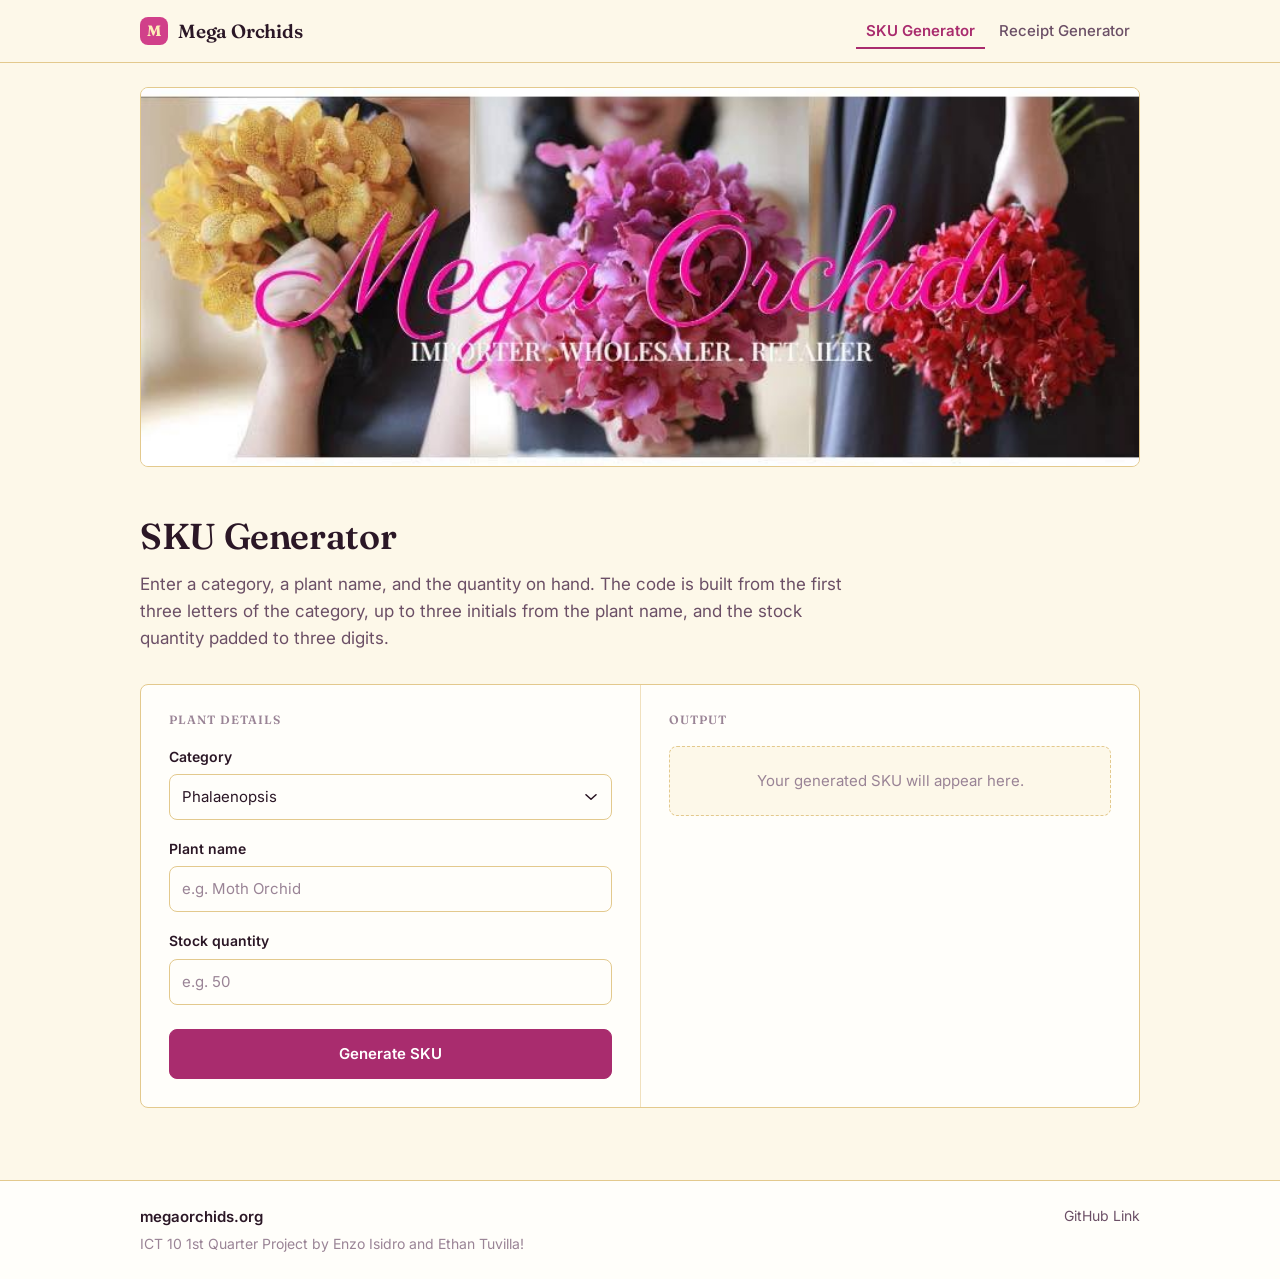
<file: index.html>
<!DOCTYPE html>
<html lang="en">
<head>
    <meta charset="UTF-8">
    <meta name="viewport" content="width=device-width, initial-scale=1.0">
    <title>SKU Generator | Mega Orchids</title>
    <meta name="description" content="Generate stock keeping units for orchid plants and supplies from a category, plant name, and stock quantity.">
    <link rel="icon" href="favicon.svg" type="image/svg+xml">
    <link rel="preconnect" href="https://fonts.googleapis.com">
    <link rel="preconnect" href="https://fonts.gstatic.com" crossorigin>
    <link rel="stylesheet" href="https://fonts.googleapis.com/css2?family=Fraunces:opsz,wght@9..144,500;9..144,600;9..144,700&family=Inter:wght@400;500;600;700&display=swap">
    <link rel="stylesheet" href="https://pyscript.net/releases/2025.3.1/core.css">
    <link rel="stylesheet" href="styles.css">
    <script type="module" src="https://pyscript.net/releases/2025.3.1/core.js"></script>
</head>
<body>
    <a class="skip-link" href="#main">Skip to content</a>

    <header class="site-header">
        <div class="shell header-inner">
            <a class="brand" href="index.html">
                <span class="brand-mark" aria-hidden="true">M</span>
                <span class="brand-name">Mega Orchids</span>
            </a>

            <button class="nav-toggle" type="button" data-nav-toggle aria-expanded="false" aria-controls="site-nav">
                <span class="visually-hidden">Menu</span>
                <span class="nav-icon" aria-hidden="true">
                    <span></span>
                    <span></span>
                    <span></span>
                </span>
            </button>

            <nav class="site-nav" id="site-nav" data-nav-menu aria-label="Main">
                <a class="nav-link" href="index.html" aria-current="page">SKU Generator</a>
                <a class="nav-link" href="receipt_generator.html">Receipt Generator</a>
            </nav>
        </div>
    </header>

    <div class="shell">
        <div class="banner">
            <img src="banner.png" width="828" height="315" alt="Mega Orchids: importer, wholesaler, retailer. Bouquets of yellow, pink, and red orchids.">
        </div>
    </div>

    <main id="main">
        <div class="shell">
            <div class="page-head">
                <h1>SKU Generator</h1>
                <p class="lede">
                    Enter a category, a plant name, and the quantity on hand. The code is built
                    from the first three letters of the category, up to three initials from the
                    plant name, and the stock quantity padded to three digits.
                </p>
            </div>

            <div class="panel">
                <div class="panel-grid">

                    <section class="panel-col" aria-labelledby="details-title">
                        <h2 class="panel-title" id="details-title">Plant details</h2>

                        <form id="sku-form">
                            <div class="field">
                                <label class="field-label" for="category">Category</label>
                                <select id="category" class="control control-select">
                                    <option value="Phalaenopsis">Phalaenopsis</option>
                                    <option value="Cattleya">Cattleya</option>
                                    <option value="Dendrobium">Dendrobium</option>
                                    <option value="Vanda">Vanda</option>
                                </select>
                            </div>

                            <div class="field">
                                <label class="field-label" for="product_name">Plant name</label>
                                <input type="text" id="product_name" class="control" placeholder="e.g. Moth Orchid" autocomplete="off">
                            </div>

                            <div class="field">
                                <label class="field-label" for="quantity">Stock quantity</label>
                                <input type="number" id="quantity" class="control" placeholder="e.g. 50" min="0" step="1">
                            </div>

                            <div class="form-actions">
                                <button type="button" class="button" py-click="SKU_generator">Generate SKU</button>
                            </div>
                        </form>
                    </section>

                    <section class="panel-col" aria-labelledby="output-title">
                        <h2 class="panel-title" id="output-title">Output</h2>
                        <div id="sku_output" class="output" aria-live="polite">
                            <p class="output-empty">Your generated SKU will appear here.</p>
                        </div>
                    </section>

                </div>
            </div>
        </div>
    </main>

    <footer class="site-footer">
        <div class="shell footer-inner">
            <div class="footer-text">
                <p class="footer-title">megaorchids.org</p>
                <p>ICT 10 1st Quarter Project by Enzo Isidro and Ethan Tuvilla!</p>
            </div>
            <nav class="footer-links" aria-label="Site information">
                <a href="https://github.com/SA-9R-IsidroE/STAANA_ICT10_Q1Project_IsidroTuvilla_EnzoEthan">GitHub Link</a>
            </nav>
        </div>
    </footer>

    <script src="site.js"></script>
    <py-script src="main.py"></py-script>
</body>
</html>
</file>
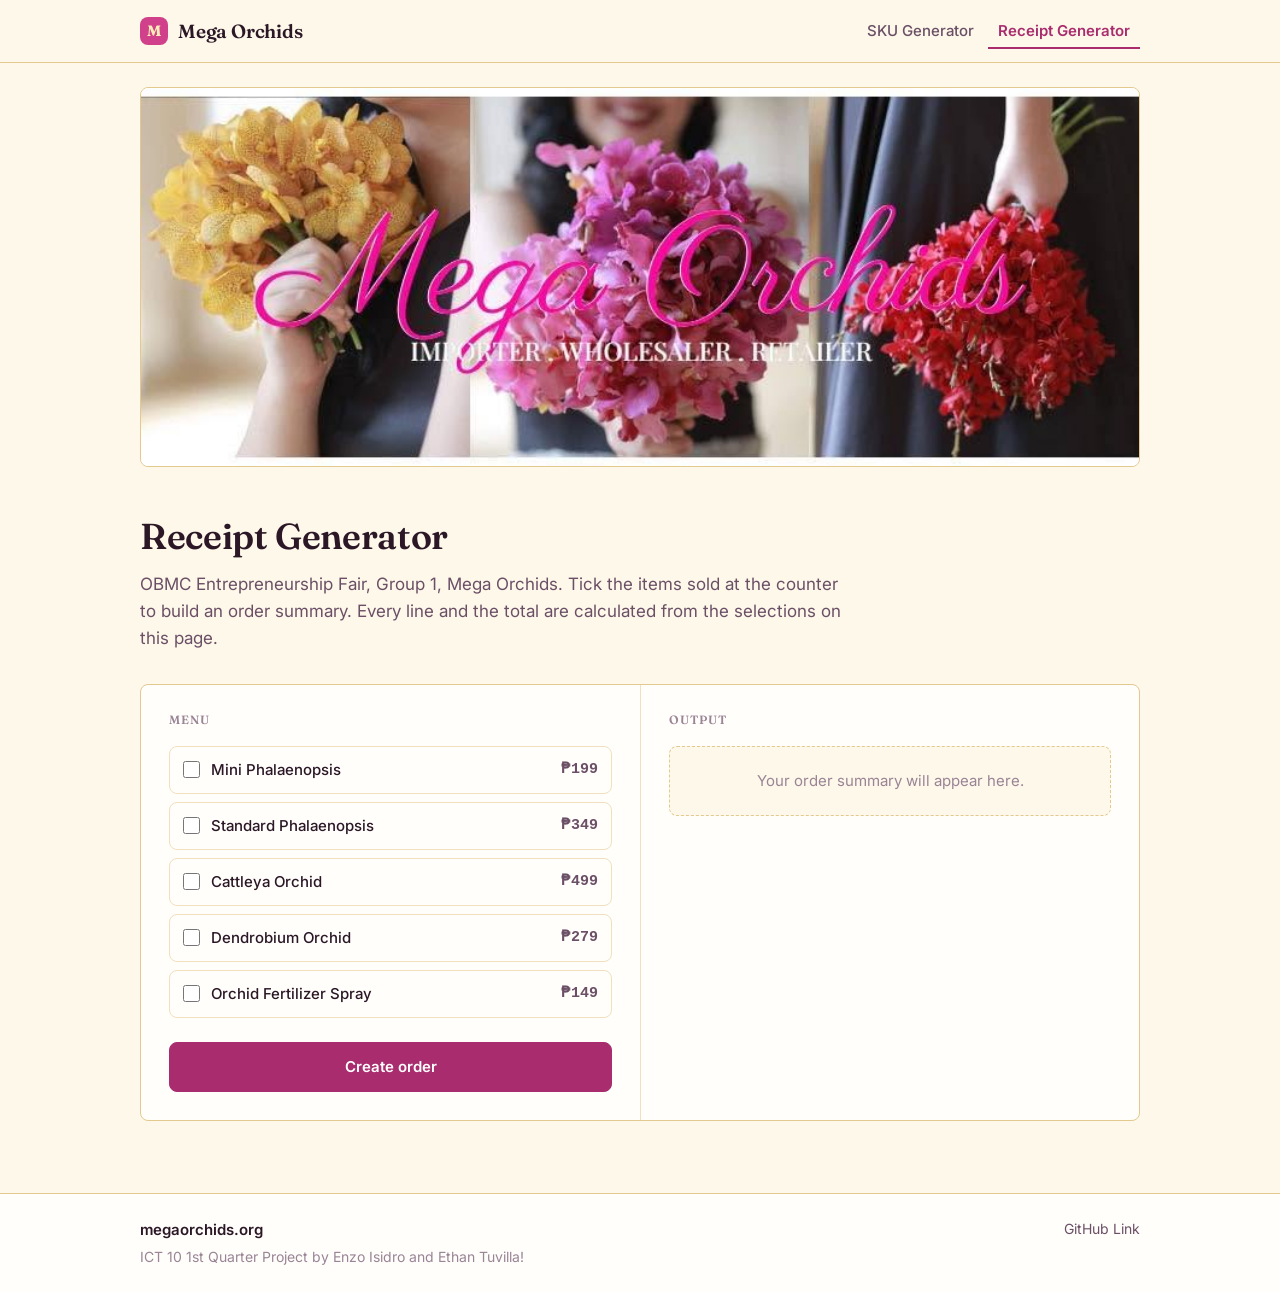
<file: receipt_generator.html>
<!DOCTYPE html>
<html lang="en">
<head>
    <meta charset="UTF-8">
    <meta name="viewport" content="width=device-width, initial-scale=1.0">
    <title>Receipt Generator | Mega Orchids</title>
    <meta name="description" content="Build an order summary and total for the Mega Orchids counter from a fixed menu of plants and supplies.">
    <link rel="icon" href="favicon.svg" type="image/svg+xml">
    <link rel="preconnect" href="https://fonts.googleapis.com">
    <link rel="preconnect" href="https://fonts.gstatic.com" crossorigin>
    <link rel="stylesheet" href="https://fonts.googleapis.com/css2?family=Fraunces:opsz,wght@9..144,500;9..144,600;9..144,700&family=Inter:wght@400;500;600;700&display=swap">
    <link rel="stylesheet" href="https://pyscript.net/releases/2025.3.1/core.css">
    <link rel="stylesheet" href="styles.css">
    <script type="module" src="https://pyscript.net/releases/2025.3.1/core.js"></script>
</head>
<body>
    <a class="skip-link" href="#main">Skip to content</a>

    <header class="site-header">
        <div class="shell header-inner">
            <a class="brand" href="index.html">
                <span class="brand-mark" aria-hidden="true">M</span>
                <span class="brand-name">Mega Orchids</span>
            </a>

            <button class="nav-toggle" type="button" data-nav-toggle aria-expanded="false" aria-controls="site-nav">
                <span class="visually-hidden">Menu</span>
                <span class="nav-icon" aria-hidden="true">
                    <span></span>
                    <span></span>
                    <span></span>
                </span>
            </button>

            <nav class="site-nav" id="site-nav" data-nav-menu aria-label="Main">
                <a class="nav-link" href="index.html">SKU Generator</a>
                <a class="nav-link" href="receipt_generator.html" aria-current="page">Receipt Generator</a>
            </nav>
        </div>
    </header>

    <div class="shell">
        <div class="banner">
            <img src="banner.png" width="828" height="315" alt="Mega Orchids: importer, wholesaler, retailer. Bouquets of yellow, pink, and red orchids.">
        </div>
    </div>

    <main id="main">
        <div class="shell">
            <div class="page-head">
                <h1>Receipt Generator</h1>
                <p class="lede">
                    OBMC Entrepreneurship Fair, Group 1, Mega Orchids. Tick the items sold at the
                    counter to build an order summary. Every line and the total are calculated
                    from the selections on this page.
                </p>
            </div>

            <div class="panel">
                <div class="panel-grid">

                    <section class="panel-col" aria-labelledby="order-title">
                        <h2 class="panel-title" id="order-title">Menu</h2>

                        <form id="order-form">
                            <ul class="menu-list">
                                <li class="menu-item">
                                    <label class="menu-choice" for="item1" id="item1-label"><input type="checkbox" id="item1" value="199">Mini Phalaenopsis</label>
                                    <span class="price">&#8369;199</span>
                                </li>
                                <li class="menu-item">
                                    <label class="menu-choice" for="item2" id="item2-label"><input type="checkbox" id="item2" value="349">Standard Phalaenopsis</label>
                                    <span class="price">&#8369;349</span>
                                </li>
                                <li class="menu-item">
                                    <label class="menu-choice" for="item3" id="item3-label"><input type="checkbox" id="item3" value="499">Cattleya Orchid</label>
                                    <span class="price">&#8369;499</span>
                                </li>
                                <li class="menu-item">
                                    <label class="menu-choice" for="item4" id="item4-label"><input type="checkbox" id="item4" value="279">Dendrobium Orchid</label>
                                    <span class="price">&#8369;279</span>
                                </li>
                                <li class="menu-item">
                                    <label class="menu-choice" for="item5" id="item5-label"><input type="checkbox" id="item5" value="149">Orchid Fertilizer Spray</label>
                                    <span class="price">&#8369;149</span>
                                </li>
                            </ul>

                            <div class="form-actions">
                                <button type="button" class="button" py-click="create_order">Create order</button>
                            </div>
                        </form>
                    </section>

                    <section class="panel-col" aria-labelledby="summary-title">
                        <h2 class="panel-title" id="summary-title">Output</h2>
                        <div id="show" class="output" aria-live="polite">
                            <p class="output-empty">Your order summary will appear here.</p>
                        </div>
                    </section>

                </div>
            </div>
        </div>
    </main>

    <footer class="site-footer">
        <div class="shell footer-inner">
            <div class="footer-text">
                <p class="footer-title">megaorchids.org</p>
                <p>ICT 10 1st Quarter Project by Enzo Isidro and Ethan Tuvilla!</p>
            </div>
            <nav class="footer-links" aria-label="Site information">
                <a href="https://github.com/SA-9R-IsidroE/STAANA_ICT10_Q1Project_IsidroTuvilla_EnzoEthan">GitHub Link</a>
            </nav>
        </div>
    </footer>

    <script src="site.js"></script>
    <py-script src="main.py"></py-script>
</body>
</html>
</file>
<file: styles.css>
:root {
    --paper: #fdf8e9;
    --surface: #fffefa;
    --ink: #2b1726;
    --ink-soft: #6b4f66;
    --ink-muted: #9a8496;
    --line: #f0e0bd;
    --line-strong: #e3c98d;
    --hover: #fbf0d4;
    --pink: #d1408a;
    --pink-deep: #a92c6e;
    --pink-soft: #fbe8f1;
    --pink-line: #f3cadf;
    --yellow: #f5c430;
    --yellow-soft: #fdedb8;
    --error: #b3261e;
    --error-bg: #fdf3f2;
    --error-line: #f0d3d0;
    --radius: 8px;
    --shell: 1040px;
    --font: 'Inter', system-ui, -apple-system, 'Segoe UI', sans-serif;
    --font-display: 'Fraunces', 'Iowan Old Style', 'Georgia', serif;
    --mono: ui-monospace, 'SFMono-Regular', Menlo, Consolas, 'Liberation Mono', monospace;
}

*,
*::before,
*::after {
    box-sizing: border-box;
}

html {
    -webkit-text-size-adjust: 100%;
}

body {
    margin: 0;
    min-height: 100vh;
    display: flex;
    flex-direction: column;
    font-family: var(--font);
    font-size: 16px;
    line-height: 1.6;
    color: var(--ink);
    background: var(--paper);
    -webkit-font-smoothing: antialiased;
}

h1,
h2,
h3 {
    margin: 0;
    font-family: var(--font-display);
    font-weight: 600;
    line-height: 1.2;
    letter-spacing: -0.01em;
}

p {
    margin: 0;
}

ul,
dl,
dd {
    margin: 0;
    padding: 0;
}

li {
    list-style: none;
}

button,
input,
select {
    font: inherit;
    color: inherit;
}

a {
    color: inherit;
}

:focus-visible {
    outline: 2px solid var(--pink-deep);
    outline-offset: 2px;
}

::selection {
    background: var(--yellow-soft);
}

.shell {
    width: 100%;
    max-width: var(--shell);
    margin: 0 auto;
    padding: 0 20px;
}

.visually-hidden {
    position: absolute;
    width: 1px;
    height: 1px;
    margin: -1px;
    padding: 0;
    overflow: hidden;
    clip: rect(0 0 0 0);
    white-space: nowrap;
    border: 0;
}

.skip-link {
    position: absolute;
    left: 16px;
    top: -60px;
    z-index: 200;
    padding: 10px 14px;
    border-radius: var(--radius);
    background: var(--pink-deep);
    color: #fff;
    font-size: 0.875rem;
    font-weight: 600;
    text-decoration: none;
    transition: top 0.15s ease;
}

.skip-link:focus {
    top: 12px;
}

.site-header {
    position: sticky;
    top: 0;
    z-index: 100;
    background: var(--paper);
    border-bottom: 1px solid var(--line-strong);
}

.header-inner {
    display: flex;
    align-items: center;
    justify-content: space-between;
    gap: 16px;
    min-height: 62px;
}

.brand {
    display: inline-flex;
    align-items: center;
    gap: 10px;
    text-decoration: none;
    font-family: var(--font-display);
    font-size: 1.1875rem;
    font-weight: 600;
    letter-spacing: -0.01em;
    color: var(--ink);
}

.brand-mark {
    display: grid;
    place-items: center;
    width: 28px;
    height: 28px;
    border-radius: 8px;
    background: var(--pink);
    color: var(--yellow-soft);
    font-family: var(--font-display);
    font-size: 0.9375rem;
    font-weight: 700;
}

.nav-toggle {
    display: inline-flex;
    align-items: center;
    justify-content: center;
    width: 40px;
    height: 38px;
    padding: 0;
    background: transparent;
    border: 1px solid var(--line-strong);
    border-radius: var(--radius);
    cursor: pointer;
}

.nav-toggle:hover {
    background: var(--pink-soft);
    border-color: var(--pink-line);
}

.nav-icon {
    position: relative;
    display: block;
    width: 16px;
    height: 10px;
}

.nav-icon span {
    position: absolute;
    left: 0;
    width: 16px;
    height: 1.5px;
    background: var(--ink);
    transition: transform 0.15s ease, opacity 0.1s ease;
}

.nav-icon span:nth-child(1) {
    top: 0;
}

.nav-icon span:nth-child(2) {
    top: 4.25px;
}

.nav-icon span:nth-child(3) {
    top: 8.5px;
}

.nav-toggle[aria-expanded="true"] .nav-icon span:nth-child(1) {
    transform: translateY(4.25px) rotate(45deg);
}

.nav-toggle[aria-expanded="true"] .nav-icon span:nth-child(2) {
    opacity: 0;
}

.nav-toggle[aria-expanded="true"] .nav-icon span:nth-child(3) {
    transform: translateY(-4.25px) rotate(-45deg);
}

.site-nav {
    position: absolute;
    top: 100%;
    left: 0;
    right: 0;
    display: none;
    flex-direction: column;
    gap: 2px;
    padding: 10px 20px 14px;
    background: var(--paper);
    border-bottom: 1px solid var(--line-strong);
}

.site-nav.is-open {
    display: flex;
}

.nav-link {
    display: block;
    padding: 9px 10px;
    border-radius: var(--radius);
    font-size: 0.9375rem;
    font-weight: 500;
    color: var(--ink-soft);
    text-decoration: none;
}

.nav-link:hover {
    background: var(--pink-soft);
    color: var(--ink);
}

.nav-link[aria-current="page"] {
    color: var(--pink-deep);
    font-weight: 600;
}

.banner {
    margin-top: 24px;
}

.banner img {
    display: block;
    width: 100%;
    height: auto;
    aspect-ratio: 828 / 315;
    object-fit: cover;
    background: var(--yellow-soft);
    border: 1px solid var(--line-strong);
    border-radius: var(--radius);
}

main {
    flex: 1;
    padding: 34px 0 52px;
}

.page-head {
    max-width: 46rem;
    margin-bottom: 26px;
}

.page-head h1 {
    font-size: clamp(1.75rem, 5vw, 2.25rem);
}

.lede {
    margin-top: 12px;
    max-width: 44rem;
    font-size: 1.0625rem;
    color: var(--ink-soft);
}

.panel {
    background: var(--surface);
    border: 1px solid var(--line-strong);
    border-radius: var(--radius);
    overflow: hidden;
}

.panel--narrow {
    max-width: 47rem;
}

.panel-grid {
    display: grid;
}

.panel-col {
    min-width: 0;
    padding: 22px 20px;
}

.panel-col + .panel-col {
    border-top: 1px solid var(--pink-line);
}

.panel-title {
    margin-bottom: 18px;
    font-size: 0.75rem;
    font-weight: 600;
    letter-spacing: 0.08em;
    text-transform: uppercase;
    color: var(--ink-muted);
}

.field {
    margin-bottom: 18px;
}

.field-label {
    display: block;
    margin-bottom: 6px;
    font-size: 0.875rem;
    font-weight: 600;
}

.control {
    width: 100%;
    padding: 10px 12px;
    background: var(--surface);
    border: 1px solid var(--line-strong);
    border-radius: var(--radius);
    font-size: 0.9375rem;
    transition: border-color 0.15s ease;
}

.control::placeholder {
    color: var(--ink-muted);
}

.control:hover {
    border-color: var(--pink-line);
}

.control:focus {
    border-color: var(--pink-deep);
}

.control-select {
    appearance: none;
    padding-right: 38px;
    background-image: url("data:image/svg+xml,%3Csvg xmlns='http://www.w3.org/2000/svg' width='12' height='8' viewBox='0 0 12 8'%3E%3Cpath d='M1 1.75 6 6.25 11 1.75' fill='none' stroke='%232b1726' stroke-width='1.6' stroke-linecap='round' stroke-linejoin='round'/%3E%3C/svg%3E");
    background-repeat: no-repeat;
    background-position: right 14px center;
}

.form-actions {
    margin-top: 24px;
}

.button {
    display: inline-flex;
    align-items: center;
    justify-content: center;
    width: 100%;
    padding: 12px 18px;
    background: var(--pink-deep);
    border: 1px solid var(--pink-deep);
    border-radius: var(--radius);
    color: #fff;
    font-size: 0.9375rem;
    font-weight: 600;
    cursor: pointer;
    transition: background-color 0.15s ease, border-color 0.15s ease;
}

.button:hover {
    background: #8f2359;
    border-color: #8f2359;
}

.button:active {
    background: #74184a;
    border-color: #74184a;
}

.output-empty {
    padding: 22px 16px;
    background: var(--paper);
    border: 1px dashed var(--line-strong);
    border-radius: var(--radius);
    color: var(--ink-muted);
    font-size: 0.9375rem;
    text-align: center;
}

.error {
    padding: 10px 12px;
    background: var(--error-bg);
    border: 1px solid var(--error-line);
    border-radius: var(--radius);
    color: var(--error);
    font-size: 0.9375rem;
    font-weight: 500;
}

.result-label {
    font-size: 0.75rem;
    font-weight: 600;
    letter-spacing: 0.08em;
    text-transform: uppercase;
    color: var(--ink-muted);
}

.code {
    margin-top: 8px;
    font-family: var(--mono);
    font-size: clamp(1.5rem, 5vw, 1.875rem);
    font-weight: 600;
    letter-spacing: 0.04em;
    color: var(--pink-deep);
    word-break: break-all;
}

.result-meta {
    display: grid;
    grid-template-columns: repeat(auto-fit, minmax(110px, 1fr));
    gap: 14px;
    margin-top: 20px;
    padding-top: 16px;
    border-top: 1px solid var(--pink-line);
}

.result-meta dt {
    font-size: 0.75rem;
    font-weight: 600;
    letter-spacing: 0.05em;
    text-transform: uppercase;
    color: var(--ink-muted);
}

.result-meta dd {
    margin-top: 2px;
    font-size: 0.9375rem;
    overflow-wrap: anywhere;
}

.menu-list {
    display: flex;
    flex-direction: column;
    gap: 8px;
}

.menu-item {
    display: flex;
    align-items: center;
    justify-content: space-between;
    gap: 14px;
    padding: 11px 13px;
    background: var(--surface);
    border: 1px solid var(--line);
    border-radius: var(--radius);
    transition: background-color 0.15s ease, border-color 0.15s ease;
}

.menu-item:hover {
    background: var(--yellow-soft);
    border-color: var(--line-strong);
}

.menu-item:has(input:checked) {
    background: var(--pink-soft);
    border-color: var(--pink);
}

.menu-choice {
    display: flex;
    align-items: center;
    gap: 11px;
    min-width: 0;
    font-size: 0.9375rem;
    font-weight: 500;
    cursor: pointer;
}

.menu-choice input {
    flex: none;
    width: 17px;
    height: 17px;
    margin: 0;
    accent-color: var(--pink-deep);
    cursor: pointer;
}

.price,
.amount {
    font-family: var(--mono);
    font-variant-numeric: tabular-nums;
    white-space: nowrap;
}

.price {
    font-size: 0.9375rem;
    font-weight: 600;
    color: var(--ink-soft);
}

.receipt-lines {
    display: flex;
    flex-direction: column;
    gap: 9px;
    margin-top: 12px;
}

.receipt-lines li {
    display: flex;
    align-items: baseline;
    justify-content: space-between;
    gap: 14px;
    font-size: 0.9375rem;
}

.receipt-lines li span:first-child {
    color: var(--ink-soft);
}

.amount {
    font-weight: 500;
}

.receipt-total {
    display: flex;
    align-items: baseline;
    justify-content: space-between;
    gap: 14px;
    margin-top: 16px;
    padding-top: 14px;
    border-top: 1px solid var(--pink);
    font-size: 0.9375rem;
    font-weight: 600;
}

.receipt-total .amount {
    font-size: 1.25rem;
    font-weight: 700;
    color: var(--pink-deep);
}

.receipt-note {
    margin-top: 10px;
    font-size: 0.8125rem;
    color: var(--ink-muted);
}

.doc {
    padding: 26px 22px;
}

.doc .lede {
    margin-top: 10px;
    font-size: 0.9375rem;
    color: var(--ink-muted);
}

.doc h1 {
    font-size: clamp(1.5rem, 4vw, 2rem);
}

.doc h2 {
    margin-top: 30px;
    margin-bottom: 10px;
    font-size: 1.0625rem;
}

.doc h2:first-of-type {
    margin-top: 24px;
}

.doc p,
.doc li {
    font-size: 0.9375rem;
    color: var(--ink-soft);
}

.doc p + p {
    margin-top: 12px;
}

.doc ul + p,
.doc p + ul {
    margin-top: 12px;
}

.doc a {
    color: var(--pink-deep);
    font-weight: 500;
    text-decoration: underline;
    text-underline-offset: 3px;
}

.doc a:hover {
    color: var(--ink);
}

.doc ul {
    display: flex;
    flex-direction: column;
    gap: 8px;
    margin-top: 12px;
}

.doc li {
    position: relative;
    padding-left: 18px;
}

.doc li::before {
    content: "";
    position: absolute;
    left: 2px;
    top: 0.7em;
    width: 5px;
    height: 5px;
    border-radius: 50%;
    background: var(--pink);
}

.site-footer {
    background: var(--surface);
    border-top: 1px solid var(--line-strong);
}

py-terminal {
    display: none;
}

.footer-inner {
    display: flex;
    flex-wrap: wrap;
    align-items: flex-start;
    justify-content: space-between;
    gap: 18px 32px;
    padding-top: 24px;
    padding-bottom: 24px;
}

.footer-title {
    font-size: 0.9375rem;
    font-weight: 600;
}

.footer-text p + p {
    margin-top: 4px;
    max-width: 34rem;
    font-size: 0.875rem;
    color: var(--ink-muted);
}

.footer-links {
    display: flex;
    flex-wrap: wrap;
    gap: 6px 18px;
    font-size: 0.875rem;
}

.footer-links a {
    color: var(--ink-soft);
    text-decoration: none;
}

.footer-links a:hover {
    color: var(--pink-deep);
    text-decoration: underline;
    text-underline-offset: 3px;
}

.footer-links a[aria-current="page"] {
    color: var(--pink-deep);
    font-weight: 600;
}

@media (min-width: 769px) {
    .nav-toggle {
        display: none;
    }

    .site-nav {
        position: static;
        display: flex;
        flex-direction: row;
        align-items: center;
        gap: 4px;
        padding: 0;
        background: transparent;
        border: 0;
    }

    .nav-link {
        padding: 6px 10px;
    }

    .nav-link[aria-current="page"] {
        box-shadow: inset 0 -2px 0 var(--pink-deep);
        border-radius: 0;
    }

    main {
        padding: 48px 0 72px;
    }

    .page-head {
        margin-bottom: 32px;
    }
}

@media (min-width: 881px) {
    .panel-grid {
        grid-template-columns: 1fr 1fr;
    }

    .panel-col {
        padding: 28px;
    }

    .panel-col + .panel-col {
        border-top: 0;
        border-left: 1px solid var(--line);
    }

    .doc {
        padding: 34px 36px;
    }
}

@media (prefers-reduced-motion: reduce) {
    *,
    *::before,
    *::after {
        transition-duration: 0.01ms !important;
        animation-duration: 0.01ms !important;
    }
}
</file>
